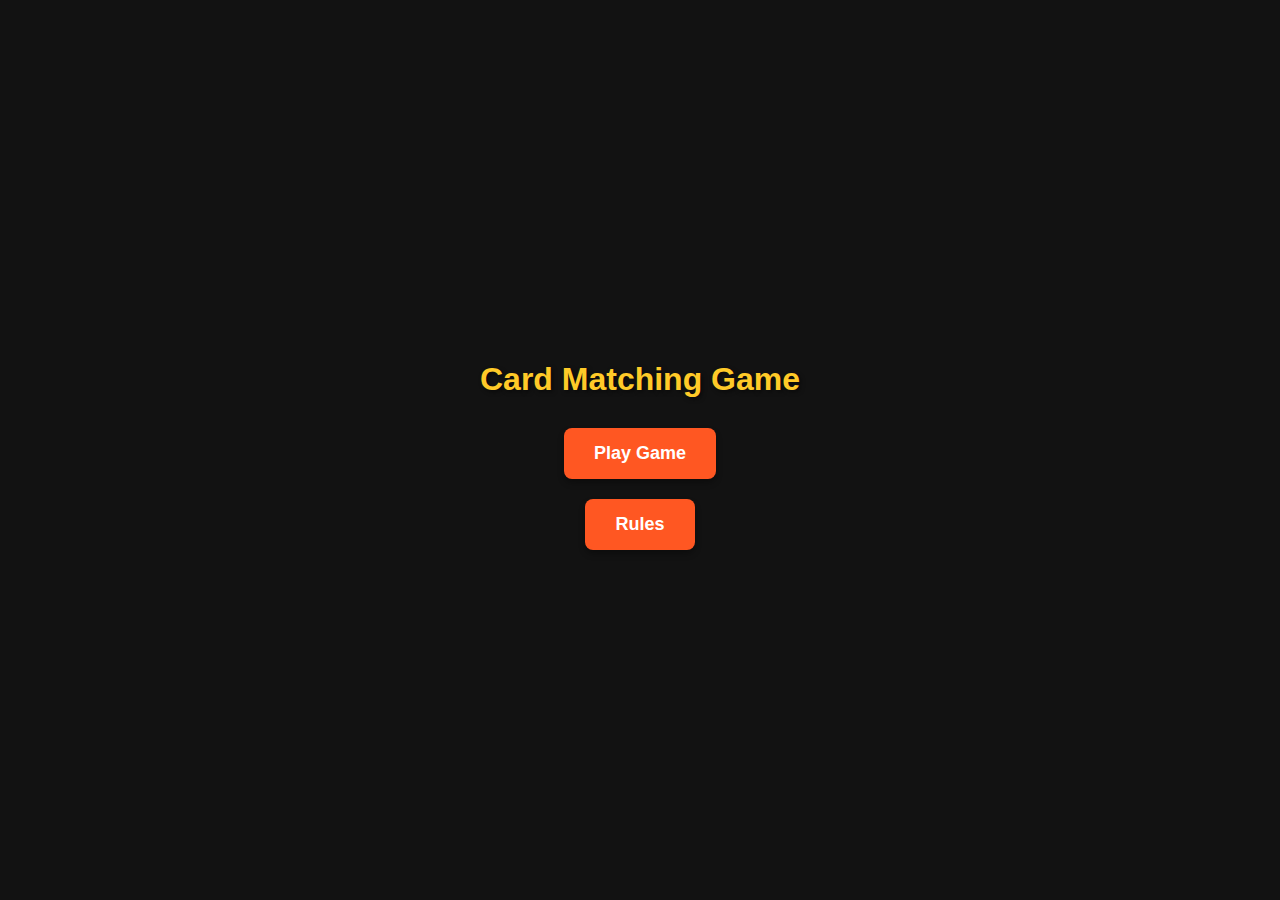
<file: index.html>
<!DOCTYPE html>
<html lang="en">
<head>
    <meta charset="UTF-8">
    <meta name="viewport" content="width=device-width, initial-scale=1.0">
    <title>Card Matching Game - Home</title>
    <link rel="stylesheet" href="styles.css">
</head>
<body>
    <h1>Card Matching Game</h1>
    <button onclick="location.href='game.html'">Play Game</button>
    <button onclick="location.href='rules.html'">Rules</button>
</body>
</html>
</file>
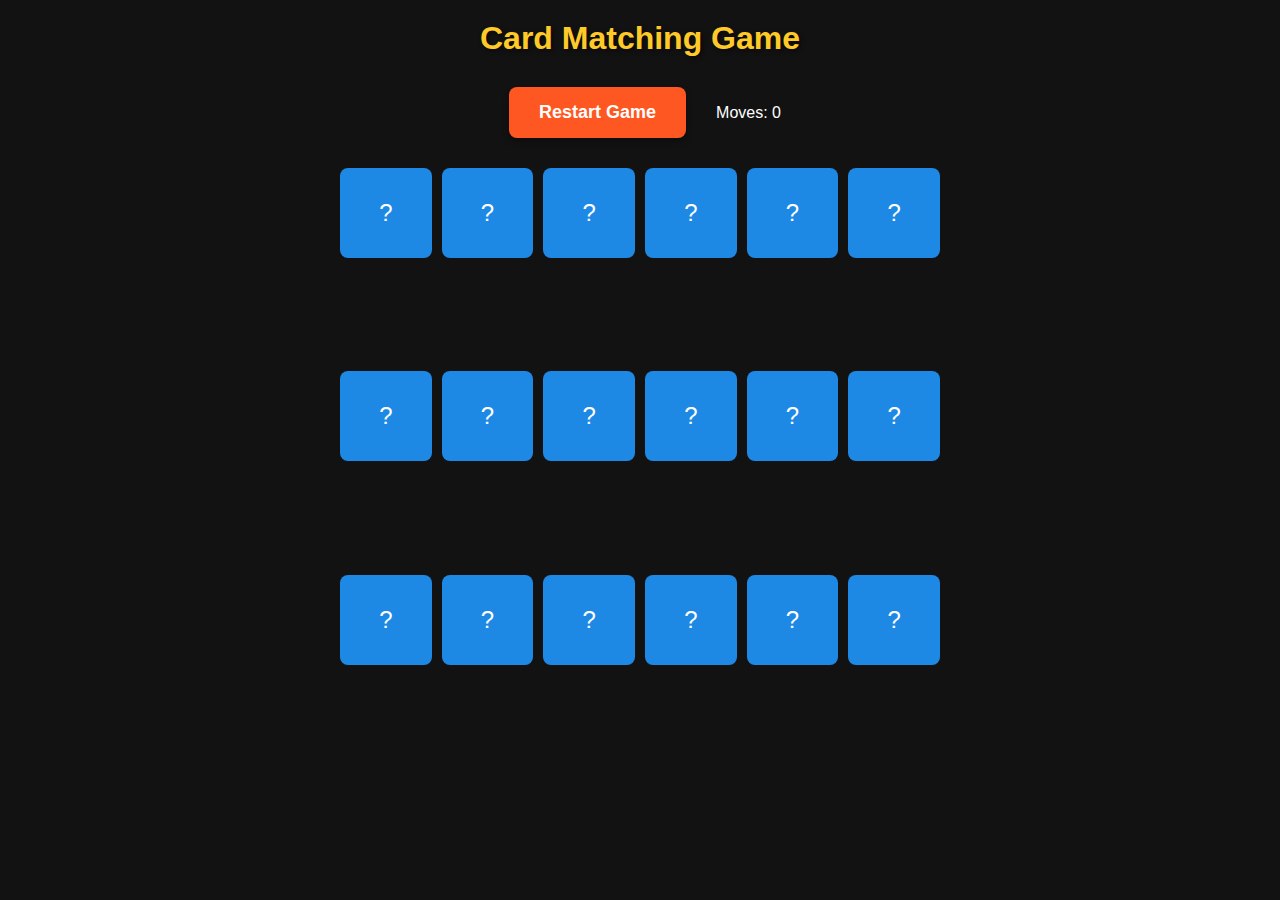
<file: game.html>
<!DOCTYPE html>
<html lang="en">
<head>
    <meta charset="UTF-8">
    <meta name="viewport" content="width=device-width, initial-scale=1.0">
    <title id="game-heading">Card Matching Game</title>
    <link rel="stylesheet" href="styles.css">
</head>
<body>
    <div class="game-container">
        <h1 id="game-heading">Card Matching Game</h1>  
    <div class="controls">
        <button id="restart">Restart Game</button>
        <p>Moves: <span id="move-counter">0</span></p>
    </div>
    <div class="game-board"></div>
    <script src="script.js"></script>
</body>
</html>
</file>
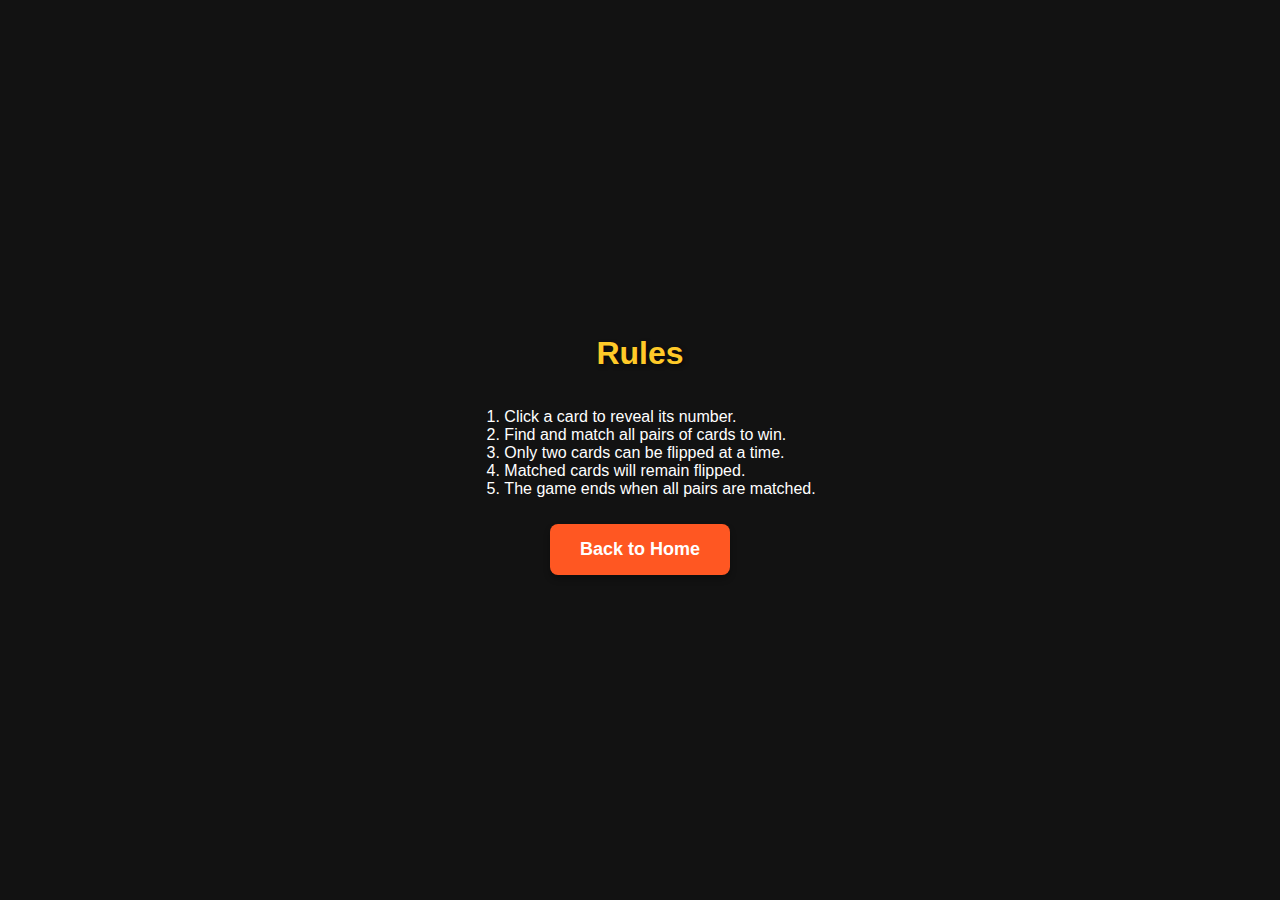
<file: rules.html>
<!DOCTYPE html>
<html lang="en">
<head>
    <meta charset="UTF-8">
    <meta name="viewport" content="width=device-width, initial-scale=1.0">
    <title>Game Rules</title>
    <link rel="stylesheet" href="styles.css">
</head>
<body>
    <h1>Rules</h1>
    <ol>
        <li>Click a card to reveal its number.</li>
        <li>Find and match all pairs of cards to win.</li>
        <li>Only two cards can be flipped at a time.</li>
        <li>Matched cards will remain flipped.</li>
        <li>The game ends when all pairs are matched.</li>
    </ol>
    <button onclick="location.href='index.html'">Back to Home</button>
</body>
</html>
</file>
<file: styles.css>
/* General Body Styling for All Pages */
body {
    display: flex;
    flex-direction: column;
    justify-content: center;
    align-items: center;
    height: 100vh;
    margin: 0;
    font-family: Arial, sans-serif;
    background-color: #121212;
    color: white;
}

/* Headings Styling */
h1 {
    margin: 20px 0;
    color: #ffca28;
    text-shadow: 2px 2px 4px rgba(0, 0, 0, 0.5);
}

/* Container for Centering Content on Home and Rules Pages */
.container {
    text-align: center;
    max-width: 600px;
}

/* Button Styling for All Pages */
button {
    margin: 10px;
    padding: 15px 30px;
    font-size: 18px;
    font-weight: bold;
    color: white;
    background-color: #ff5722;
    border: none;
    border-radius: 8px;
    cursor: pointer;
    transition: background-color 0.3s, transform 0.2s;
    box-shadow: 0 4px 6px rgba(0, 0, 0, 0.3);
}

button:hover {
    background-color: #e64a19;
    transform: scale(1.05);
}

/* Game Page Controls (Restart Button and Move Counter) */
.controls {
    display: flex;
    justify-content: center;
    align-items: center;
    gap: 20px;
    margin-bottom: 20px;
}

/* Game Board Styling */
.game-board {
    display: grid;
    grid-template-columns: repeat(auto-fit, minmax(90px, 1fr));
    gap: 10px;
    width: 90vw;
    max-width: 600px;
    aspect-ratio: 1;
    justify-self: center;
}

/* Individual Card Styling */
.card {
    display: flex;
    justify-content: center;
    align-items: center;
    background-color: #1e88e5;
    color: white;
    font-size: 24px;
    cursor: pointer;
    transition: background-color 0.3s;
    border-radius: 8px;
    height: 90px;
}

/* Flipped and Matched Card Styles */
.card.flipped {
    background-color: #43a047;
}

.card.matched {
    background-color: #00c853;
    cursor: default;
}

.game-heading {
    margin-top: 40px; /* Adjust the value to move the heading down */
}

.game-container {
    display: flex;
    flex-direction: column;
    align-items: center;
    justify-content: flex-start;
    width: 100%;
    height: 100%;
}
</file>
